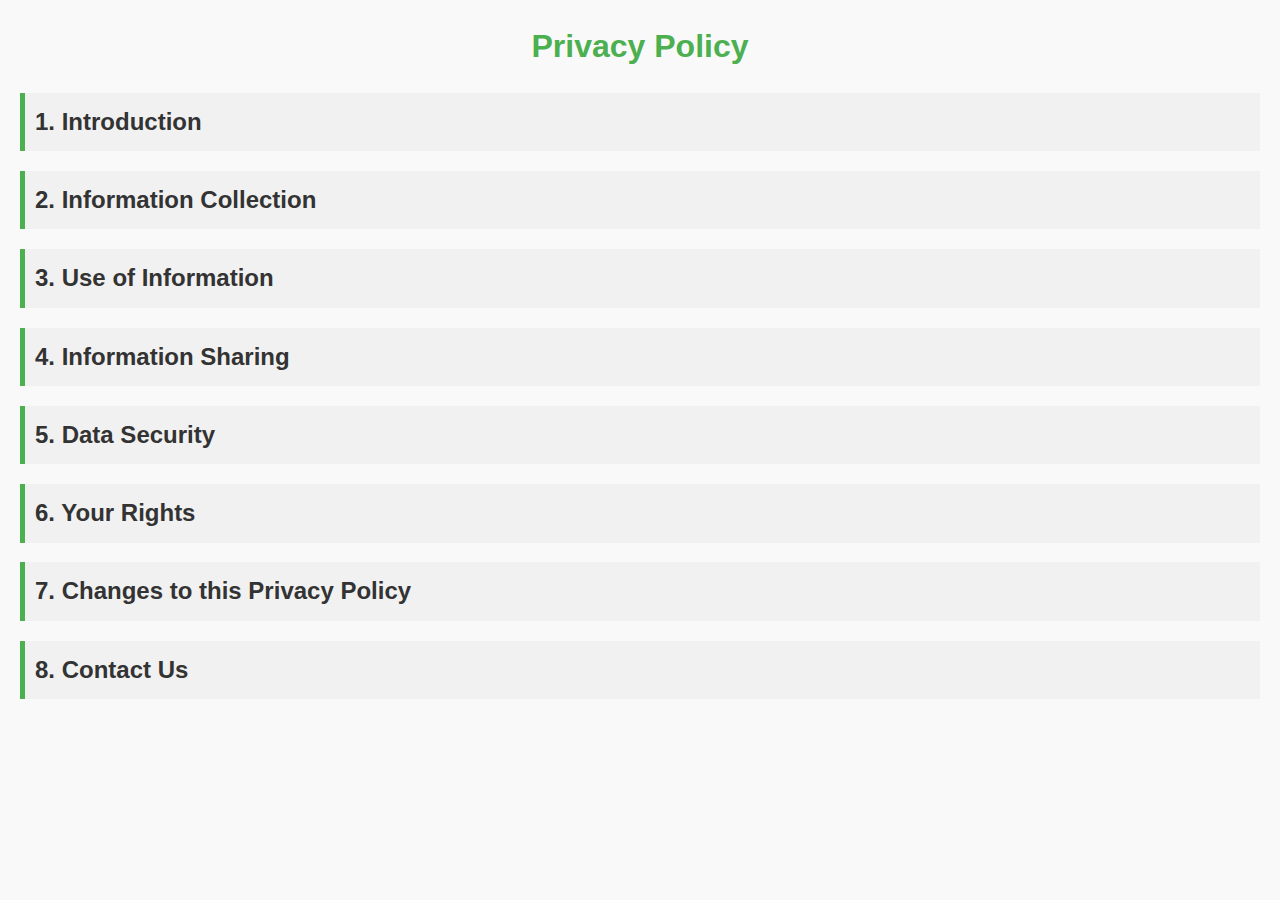
<file: Privacy_Policy.html>
<!DOCTYPE html>
<html lang="en">
<head>
    <meta charset="UTF-8">
    <meta name="viewport" content="width=device-width, initial-scale=1.0">
    <title>Privacy Policy</title>
    <link rel="stylesheet" href="./css/privacy_policy.css">
</head>
<body>
    <h1>Privacy Policy</h1>

    <h2>1. Introduction</h2>
    <ul class="hidden">
        <li>This Privacy Policy explains how Fine Spinners Uganda Limited ("we", "us", or "our") collects, uses, discloses, and protects your information when you use our ecommerce website ("Website").</li>
        <li>By using the Website, you agree to the collection and use of information in accordance with this policy.</li>
    </ul>

    <h2>2. Information Collection</h2>
    <ul class="hidden">
        <li>We collect information that you provide directly to us when you use our Website, such as your name, email address, shipping address, and payment information.</li>
        <li>We also collect information automatically as you navigate through the site, such as your IP address, browser type, and browsing behavior.</li>
    </ul>

    <h2>3. Use of Information</h2>
    <ul class="hidden">
        <li>We use the information we collect to process your orders, communicate with you, and improve our services.</li>
        <li>We may also use your information for marketing purposes, such as sending you promotional emails.</li>
    </ul>

    <h2>4. Information Sharing</h2>
    <ul class="hidden">
        <li>We do not share your personal information with third parties, except as necessary to process your orders or comply with legal requirements.</li>
        <li>We may share non-personal information with third parties for analytics and marketing purposes.</li>
    </ul>

    <h2>5. Data Security</h2>
    <ul class="hidden">
        <li>We implement security measures to protect your personal information from unauthorized access, use, or disclosure.</li>
        <li>However, no method of transmission over the internet or method of electronic storage is 100% secure.</li>
    </ul>

    <h2>6. Your Rights</h2>
    <ul class="hidden">
        <li>You have the right to access, update, or delete your personal information that we have on file.</li>
        <li>To exercise these rights, please contact us at [insert contact information].</li>
    </ul>

    <h2>7. Changes to this Privacy Policy</h2>
    <ul class="hidden">
        <li>We may update this Privacy Policy from time to time. We will notify you of any changes by posting the new Privacy Policy on our Website.</li>
        <li>You are advised to review this Privacy Policy periodically for any changes.</li>
    </ul>

    <h2>8. Contact Us</h2>
    <ul class="hidden">
        <li>If you have any questions about this Privacy Policy, please contact us at [insert contact information].</li>
    </ul>

    <script src="privacy-policy.js"></script>
</body>
</html>
</file>
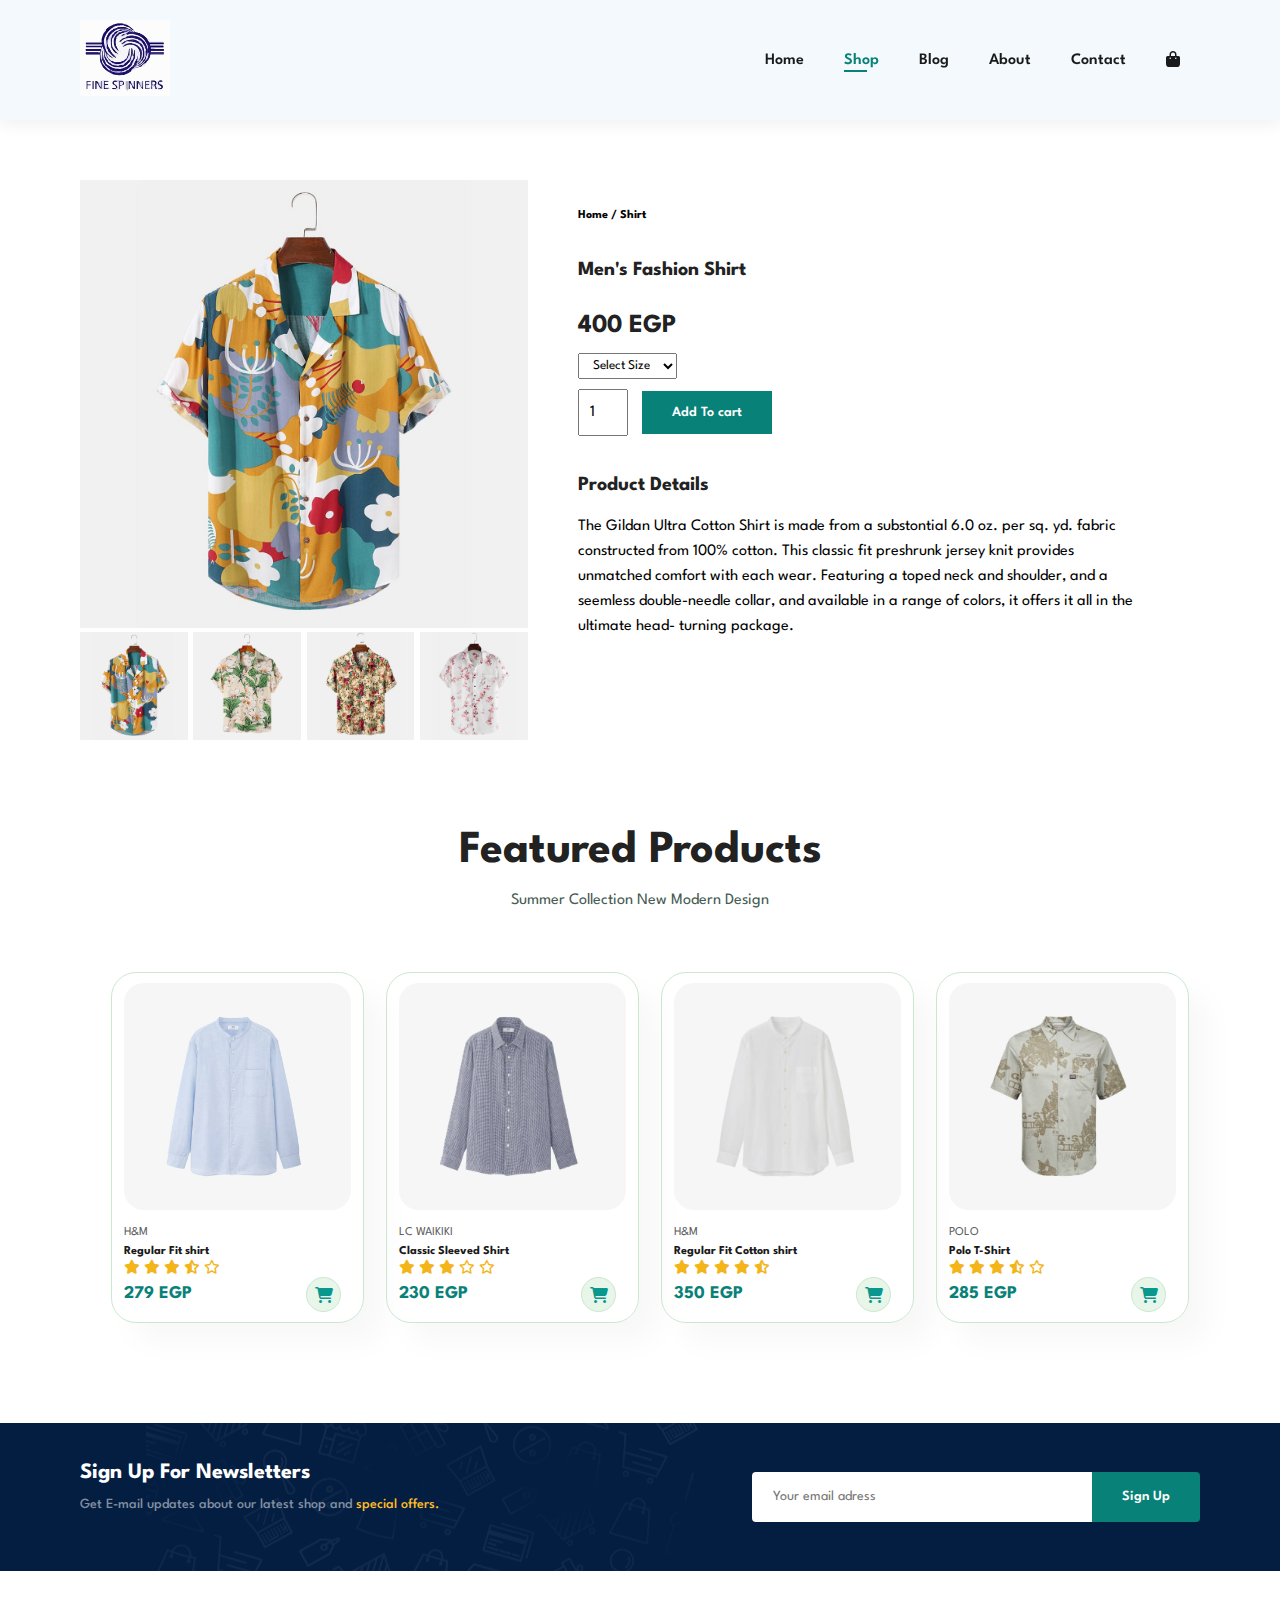
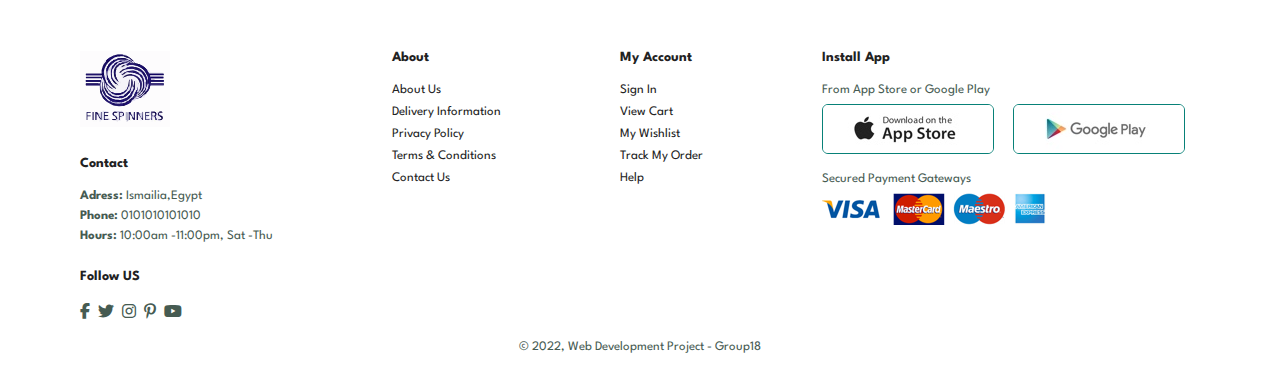
<file: sproduct.html>
<!DOCTYPE html>
<html lang="en">
<!-- =================================================================================== -->
<!--        Home Page   -->
<!-- =================================================================================== -->

<head>
  <meta charset="UTF-8" />
  <meta http-equiv="X-UA-Compatible" content="IE=edge" />
  <meta name="viewport" content="width=device-width, initial-scale=1.0" />
  <title>E-Commerce</title>
  <!-- Font Awesome Library -->
  <link rel="stylesheet" href="https://cdnjs.cloudflare.com/ajax/libs/font-awesome/6.2.1/css/all.min.css" />
  <!-- <link rel="stylesheet" href="css/all.min.css" /> -->
  <!-- Css -->
  <link rel="stylesheet" href="css/style.css" />
  <!--  -->
</head>

<body>
  <header>
    <a href="index.html" class="logo"><img src="img/logo.svg" alt="" class="logo" /></a>
    <nav>
      <ul id="navbar">
        <li><a href="index.html">Home</a></li>
        <li><a href="shop.html" class="active">Shop</a></li>
        <li><a href="blog.html">Blog</a></li>
        <li><a href="about.html">About</a></li>
        <li><a href="contact.html">Contact</a></li>
        <li id="lg-bag">
          <a href="cart.html"><i class="fa fa-bag-shopping"></i></a>
        </li>
        <a href="#" id="close"><i class="fa-solid fa-xmark"></i></a>
      </ul>
    </nav>
    <div id="mobile">
      <a href="cart.html"><i class="fa fa-bag-shopping"></i></a>
      <i id="bar" class="fas fa-outdent"></i>
    </div>
  </header>

  <!-- ===================== -->
  <!--   Prodetails Section    -->
  <!-- ===================== -->
  <section id="prodetails" class="section-p1">
    <div class="single-pro-image">
      <img src="img/products/f1.jpg" width="100%" id="MainImg" alt="" />

      <div class="small-img-group">
        <div class="small-img-col">
          <img src="img/products/f1.jpg" width="100%" class="small-img" alt="" />
        </div>
        <div class="small-img-col">
          <img src="img/products/f2.jpg" width="100%" class="small-img" alt="" />
        </div>
        <div class="small-img-col">
          <img src="img/products/f3.jpg" width="100%" class="small-img" alt="" />
        </div>
        <div class="small-img-col">
          <img src="img/products/f4.jpg" width="100%" class="small-img" alt="" />
        </div>
      </div>
    </div>

    <div class="single-pro-details">
      <h6>Home / Shirt</h6>
      <h4>Men's Fashion Shirt</h4>
      <h2>400 EGP</h2>
      <select>
        <option>Select Size</option>
        <option>Small</option>
        <option>Medium</option>
        <option>Large</option>
        <option>XL</option>
        <option>XXL</option>
      </select>
      <input type="number" value="1" />
      <button class="normal">Add To cart</button>
      <h4>Product Details</h4>
      <span>The Gildan Ultra Cotton Shirt is made from a substontial 6.0 oz. per
        sq. yd. fabric constructed from 100% cotton. This classic fit
        preshrunk jersey knit provides unmatched comfort with each wear.
        Featuring a toped neck and shoulder, and a seemless double-needle
        collar, and available in a range of colors, it offers it all in the
        ultimate head- turning package.</span>
    </div>
  </section>

  <section id="product1" class="section-p1">
    <h2>Featured Products</h2>
    <p class="heading">Summer Collection New Modern Design</p>
    <div class="pro-container">
      <div class="pro">
        <img src="img/products/n1.jpg" alt="" />
        <div class="des">
          <span>H&M</span>
          <h5>Regular Fit shirt</h5>
          <div class="star">
            <i class="fas fa-star"></i>
            <i class="fas fa-star"></i>
            <i class="fas fa-star"></i>
            <i class="fa-solid fa-star-half-stroke"></i>
            <i class="fa-regular fa-star"></i>
          </div>
          <h4>279 EGP</h4>
          <a href="#"><i class="fa-solid fa-cart-shopping cart"></i></a>
        </div>
      </div>
      <div class="pro">
        <img src="img/products/n2.jpg" alt="" />
        <div class="des">
          <span>LC WAIKIKI</span>
          <h5>Classic Sleeved Shirt</h5>
          <div class="star">
            <i class="fas fa-star"></i>
            <i class="fas fa-star"></i>
            <i class="fas fa-star"></i>
            <i class="fa-regular fa-star"></i>
            <i class="fa-regular fa-star"></i>
          </div>
          <h4>230 EGP</h4>
          <a href="#"><i class="fa-solid fa-cart-shopping cart"></i></a>
        </div>
      </div>
      <div class="pro">
        <img src="img/products/n3.jpg" alt="" />
        <div class="des">
          <span>H&M</span>
          <h5>Regular Fit Cotton shirt</h5>
          <div class="star">
            <i class="fas fa-star"></i>
            <i class="fas fa-star"></i>
            <i class="fas fa-star"></i>
            <i class="fas fa-star"></i>
            <i class="fa-solid fa-star-half-stroke"></i>
          </div>
          <h4>350 EGP</h4>
          <a href="#"><i class="fa-solid fa-cart-shopping cart"></i></a>
        </div>
      </div>
      <div class="pro">
        <img src="img/products/n4.jpg" alt="" />
        <div class="des">
          <span>POLO</span>
          <h5>Polo T-Shirt</h5>
          <div class="star">
            <i class="fas fa-star"></i>
            <i class="fas fa-star"></i>
            <i class="fas fa-star"></i>
            <i class="fa-solid fa-star-half-stroke"></i>
            <i class="fa-regular fa-star"></i>
          </div>
          <h4>285 EGP</h4>
          <a href="#"><i class="fa-solid fa-cart-shopping cart"></i></a>
        </div>
      </div>
    </div>
  </section>

  <!-- ===================== -->
  <!--   Newsletter    -->
  <!-- ===================== -->
  <section id="newsletter" class="section-p1 section-m1">
    <div class="newstext">
      <h4>Sign Up For Newsletters</h4>
      <p>
        Get E-mail updates about our latest shop and
        <span>special offers.</span>
      </p>
    </div>
    <div class="form">
      <input type="text" placeholder="Your email adress" />
      <button class="normal">Sign Up</button>
    </div>
  </section>

  <!-- ===================== -->
  <!-----       Footer -------->
  <!-- ===================== -->
  <footer class="section-p1">
    <div class="col">
      <img src="img/logo.svg" alt="" class="logo" />
      <h4>Contact</h4>
      <p><strong>Adress:</strong> Ismailia,Egypt</p>
      <p><strong>Phone:</strong> 0101010101010</p>
      <p><strong>Hours:</strong> 10:00am -11:00pm, Sat -Thu</p>
      <div class="icon follow">
        <h4>Follow US</h4>
        <i class="fab fa-facebook-f"></i>
        <i class="fab fa-twitter"></i>
        <i class="fab fa-instagram"></i>
        <i class="fab fa-pinterest-p"></i>
        <i class="fab fa-youtube"></i>
      </div>
    </div>
    <div class="col">
      <h4>About</h4>
      <a href="#">About Us</a>
      <a href="#">Delivery Information</a>
      <a href="#">Privacy Policy</a>
      <a href="#">Terms & Conditions</a>
      <a href="#">Contact Us</a>
    </div>
    <div class="col">
      <h4>My Account</h4>
      <a href="#">Sign In</a>
      <a href="#">View Cart</a>
      <a href="#">My Wishlist</a>
      <a href="#">Track My Order</a>
      <a href="#">Help</a>
    </div>
    <div class="col install">
      <h4>Install App</h4>
      <p>From App Store or Google Play</p>
      <div class="row">
        <img src="img/pay/app.jpg" alt="" />
        <img src="img/pay/play.jpg" alt="" />
      </div>
      <p>Secured Payment Gateways</p>
      <img src="img/pay/pay.png" alt="" />
    </div>
    <div class="copyright">
      <p>&copy; 2022, Web Development Project - Group18</p>
    </div>
  </footer>

  <!-- ===================== -->
  <!-----     Replacing images  -------->
  <!-- ===================== -->

  <script>
    var MainImg = document.getElementById("MainImg");
    var smallimg = document.getElementsByClassName("small-img");

    smallimg[0].onclick = function () {
      MainImg.src = smallimg[0].src;
    };
    smallimg[1].onclick = function () {
      MainImg.src = smallimg[1].src;
    };

    smallimg[2].onclick = function () {
      MainImg.src = smallimg[2].src;
    };

    smallimg[3].onclick = function () {
      MainImg.src = smallimg[3].src;
    };
  </script>
  <!-- ============================================================================================================ -->
  <script src="script.js"></script>
</body>

</html>
</file>
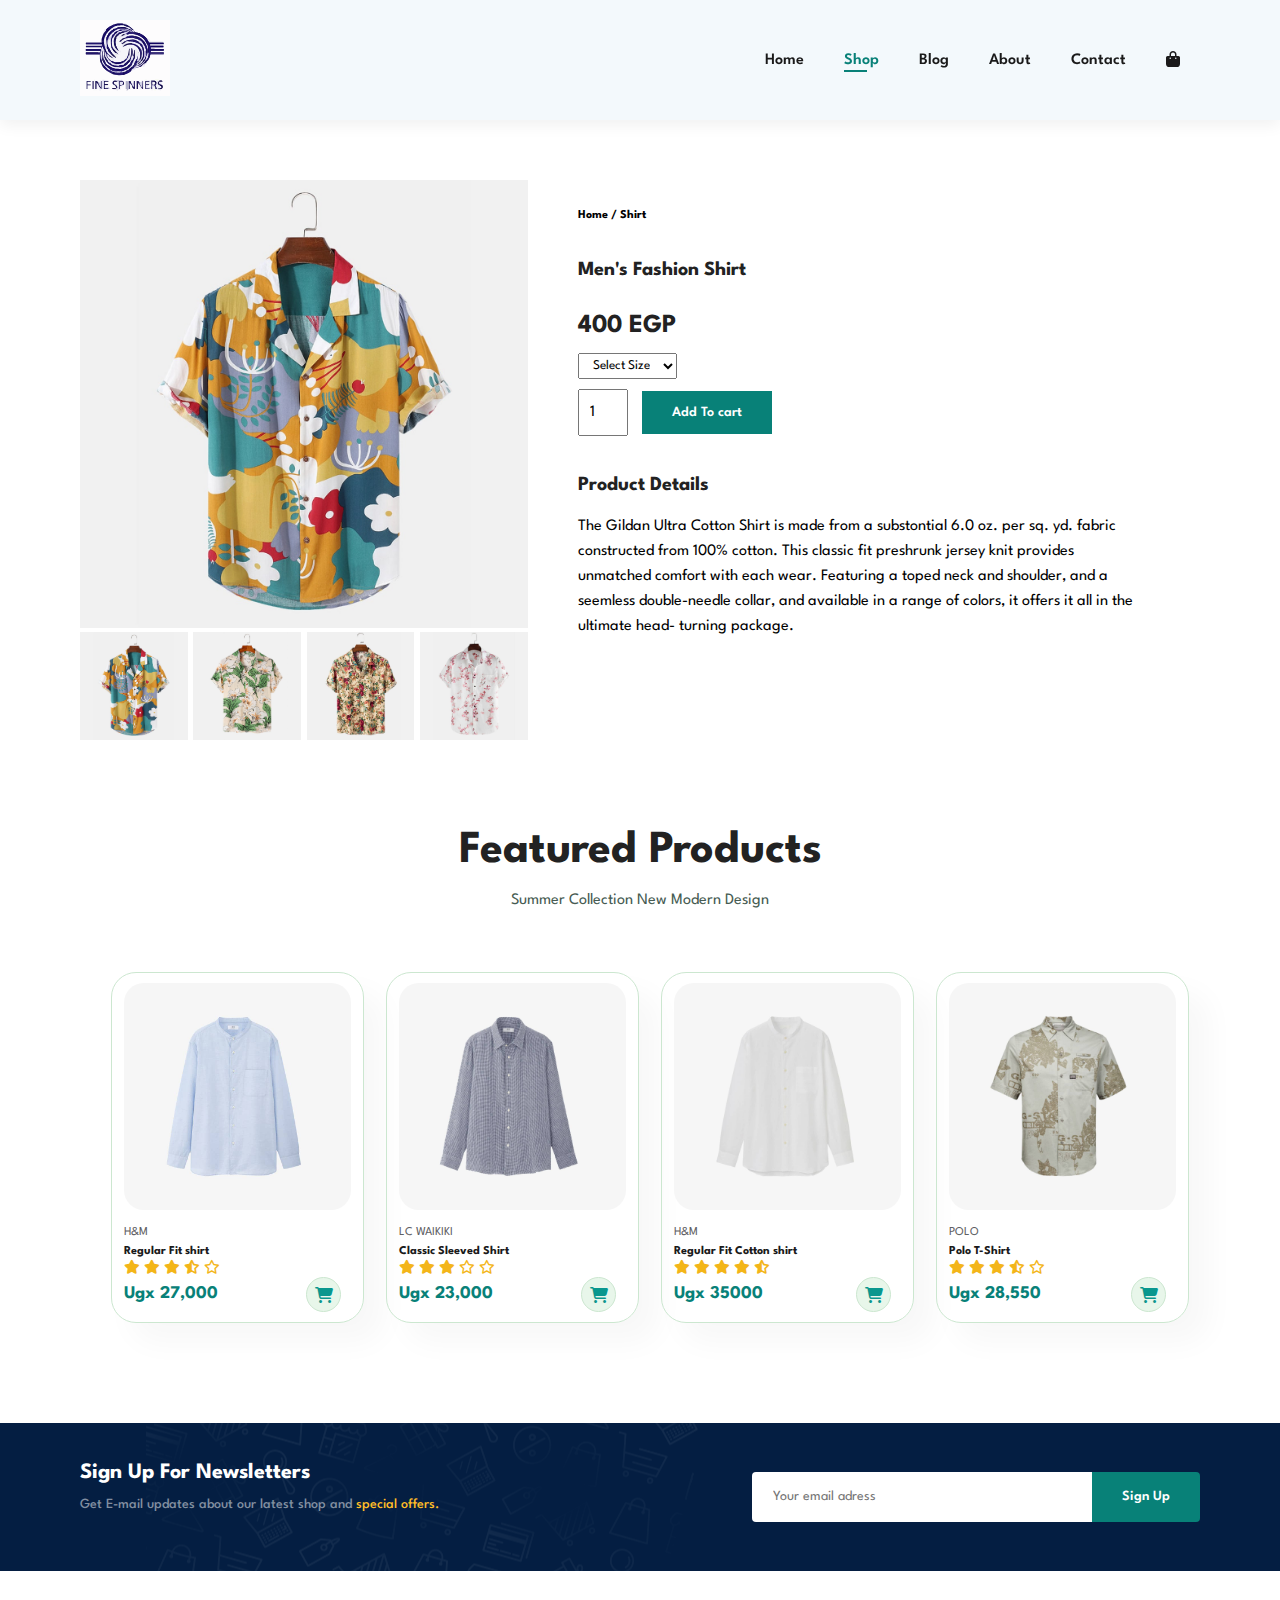
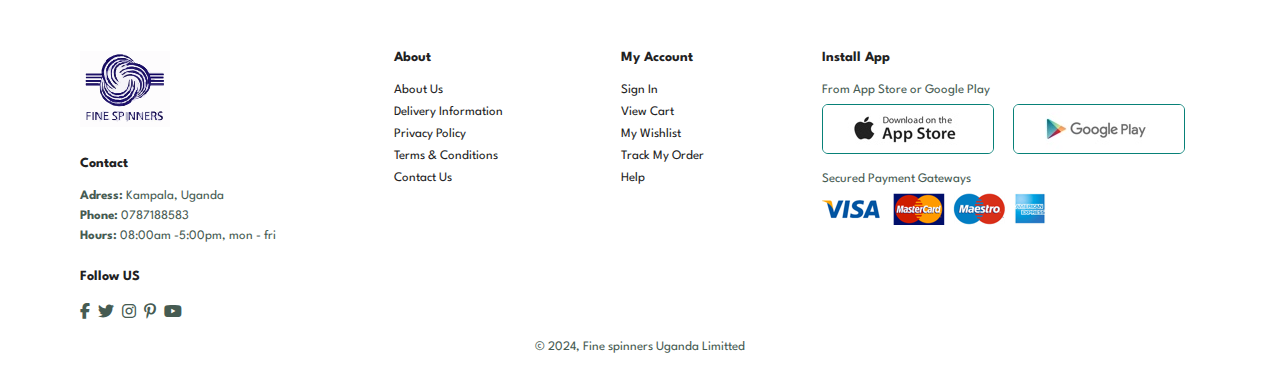
<file: sproduct1.html>
<!DOCTYPE html>
<html lang="en">
<!-- =================================================================================== -->
<!--        Home Page   -->
<!-- =================================================================================== -->

<head>
  <meta charset="UTF-8" />
  <meta http-equiv="X-UA-Compatible" content="IE=edge" />
  <meta name="viewport" content="width=device-width, initial-scale=1.0" />
  <title>Fine Spinners Uganda Limitted</title>
  <!-- Font Awesome Library -->
  <link rel="stylesheet" href="https://cdnjs.cloudflare.com/ajax/libs/font-awesome/6.2.1/css/all.min.css" />
  <!-- <link rel="stylesheet" href="css/all.min.css" /> -->
  <!-- Css -->
  <link rel="stylesheet" href="css/style.css" />
  <!--  -->
</head>

<body>
  <header>
    <a href="index.html" class="logo"><img src="img/logo.svg" alt="" class="logo" /></a>
    <nav>
      <ul id="navbar">
        <li><a href="dashboard.php">Home</a></li>
        <li><a href="shop.php" class="active">Shop</a></li>
        <li><a href="blog.html">Blog</a></li>
        <li><a href="about.html">About</a></li>
        <li><a href="contact.html">Contact</a></li>
        <li id="lg-bag">
          <a href="cart.php"><i class="fa fa-bag-shopping"></i></a>
        </li>
        <a href="#" id="close"><i class="fa-solid fa-xmark"></i></a>
        <!----fa-solid fa-xmark this can be found in https://fontawesome.com/icons/xmark?f=classic&s=solid-->
      </ul>
    </nav>
    <div id="mobile">
      <a href="cart.php"><i class="fa fa-bag-shopping"></i></a>
      <i id="bar" class="fas fa-outdent"></i>
    </div>
  </header>

  <!-- ===================== -->
  <!--   Prodetails Section    -->
  <!-- ===================== -->
  <section id="prodetails" class="section-p1">
    <div class="single-pro-image">
      <img src="img/products/f1.jpg" width="100%" id="MainImg" alt="" />

      <div class="small-img-group">
        <div class="small-img-col">
          <img src="img/products/f1.jpg" width="100%" class="small-img" alt="" />
        </div>
        <div class="small-img-col">
          <img src="img/products/f2.jpg" width="100%" class="small-img" alt="" />
        </div>
        <div class="small-img-col">
          <img src="img/products/f3.jpg" width="100%" class="small-img" alt="" />
        </div>
        <div class="small-img-col">
          <img src="img/products/f4.jpg" width="100%" class="small-img" alt="" />
        </div>
      </div>
    </div>

    <div class="single-pro-details">
      <h6>Home / Shirt</h6>
      <h4>Men's Fashion Shirt</h4>
      <h2>400 EGP</h2>
      <select>
        <option>Select Size</option>
        <option>Small</option>
        <option>Medium</option>
        <option>Large</option>
        <option>XL</option>
        <option>XXL</option>
      </select>
      <input type="number" value="1" />
      <button class="normal">Add To cart</button>
      <h4>Product Details</h4>
      <span>The Gildan Ultra Cotton Shirt is made from a substontial 6.0 oz. per
        sq. yd. fabric constructed from 100% cotton. This classic fit
        preshrunk jersey knit provides unmatched comfort with each wear.
        Featuring a toped neck and shoulder, and a seemless double-needle
        collar, and available in a range of colors, it offers it all in the
        ultimate head- turning package.</span>
    </div>
  </section>

  <section id="product1" class="section-p1">
    <h2>Featured Products</h2>
    <p class="heading">Summer Collection New Modern Design</p>
    <div class="pro-container">
      <div class="pro">
        <img src="img/products/n1.jpg" alt="" />
        <div class="des">
          <span>H&M</span>
          <h5>Regular Fit shirt</h5>
          <div class="star">
            <i class="fas fa-star"></i>
            <i class="fas fa-star"></i>
            <i class="fas fa-star"></i>
            <i class="fa-solid fa-star-half-stroke"></i>
            <i class="fa-regular fa-star"></i>
          </div>
          <h4>Ugx 27,000</h4>
          <a href="#"><i class="fa-solid fa-cart-shopping cart"></i></a>
        </div>
      </div>
      <div class="pro">
        <img src="img/products/n2.jpg" alt="" />
        <div class="des">
          <span>LC WAIKIKI</span>
          <h5>Classic Sleeved Shirt</h5>
          <div class="star">
            <i class="fas fa-star"></i>
            <i class="fas fa-star"></i>
            <i class="fas fa-star"></i>
            <i class="fa-regular fa-star"></i>
            <i class="fa-regular fa-star"></i>
          </div>
          <h4>Ugx 23,000</h4>
          <a href="#"><i class="fa-solid fa-cart-shopping cart"></i></a>
        </div>
      </div>
      <div class="pro">
        <img src="img/products/n3.jpg" alt="" />
        <div class="des">
          <span>H&M</span>
          <h5>Regular Fit Cotton shirt</h5>
          <div class="star">
            <i class="fas fa-star"></i>
            <i class="fas fa-star"></i>
            <i class="fas fa-star"></i>
            <i class="fas fa-star"></i>
            <i class="fa-solid fa-star-half-stroke"></i>
          </div>
          <h4>Ugx 35000</h4>
          <a href="#"><i class="fa-solid fa-cart-shopping cart"></i></a>
        </div>
      </div>
      <div class="pro">
        <img src="img/products/n4.jpg" alt="" />
        <div class="des">
          <span>POLO</span>
          <h5>Polo T-Shirt</h5>
          <div class="star">
            <i class="fas fa-star"></i>
            <i class="fas fa-star"></i>
            <i class="fas fa-star"></i>
            <i class="fa-solid fa-star-half-stroke"></i>
            <i class="fa-regular fa-star"></i>
          </div>
          <h4>Ugx 28,550</h4>
          <a href="#"><i class="fa-solid fa-cart-shopping cart"></i></a>
        </div>
      </div>
    </div>
  </section>

  <!-- ===================== -->
  <!--   Newsletter    -->
  <!-- ===================== -->
  <section id="newsletter" class="section-p1 section-m1">
    <div class="newstext">
      <h4>Sign Up For Newsletters</h4>
      <p>
        Get E-mail updates about our latest shop and
        <span>special offers.</span>
      </p>
    </div>
    <div class="form">
      <input type="text" placeholder="Your email adress" />
      <button class="normal">Sign Up</button>
    </div>
  </section>

  <!-- ===================== -->
  <!-----       Footer -------->
  <!-- ===================== -->
  <footer class="section-p1">
    <div class="col">
      <img src="img/logo.svg" alt="" class="logo" />
      <h4>Contact</h4>
      <p><strong>Adress:</strong> Kampala, Uganda</p>
      <p><strong>Phone:</strong> 0787188583</p>
      <p><strong>Hours:</strong> 08:00am -5:00pm, mon - fri</p>
      <div class="icon follow">
        <h4>Follow US</h4>
        <i class="fab fa-facebook-f"></i>
        <i class="fab fa-twitter"></i>
        <i class="fab fa-instagram"></i>
        <i class="fab fa-pinterest-p"></i>
        <i class="fab fa-youtube"></i>
      </div>
    </div>
    <div class="col">
      <h4>About</h4>
      <a href="#">About Us</a>
      <a href="#">Delivery Information</a>
      <a href="#">Privacy Policy</a>
      <a href="#">Terms & Conditions</a>
      <a href="#">Contact Us</a>
    </div>
    <div class="col">
      <h4>My Account</h4>
      <a href="signup.php">Sign In</a>
      <a href="cart.php">View Cart</a>
      <a href="#">My Wishlist</a>
      <a href="#">Track My Order</a>
      <a href="contact.html">Help</a>
    </div>
    <div class="col install">
      <h4>Install App</h4>
      <p>From App Store or Google Play</p>
      <div class="row">
        <img src="img/pay/app.jpg" alt="" />
        <img src="img/pay/play.jpg" alt="" />
      </div>
      <p>Secured Payment Gateways</p>
      <img src="img/pay/pay.png" alt="" />
    </div>
    <div class="copyright">
      <p>&copy; 2024, Fine spinners Uganda Limitted</p>
    </div>
  </footer>

  <!-- ===================== -->
  <!-----     Replacing images  -------->
  <!-- ===================== -->

  <script>
    var MainImg = document.getElementById("MainImg");
    var smallimg = document.getElementsByClassName("small-img");

    smallimg[0].onclick = function () {
      MainImg.src = smallimg[0].src;
    };
    smallimg[1].onclick = function () {
      MainImg.src = smallimg[1].src;
    };

    smallimg[2].onclick = function () {
      MainImg.src = smallimg[2].src;
    };

    smallimg[3].onclick = function () {
      MainImg.src = smallimg[3].src;
    };
  </script>
  <!-- ============================================================================================================ -->
  <script src="script.js"></script>
</body>

</html>
</file>
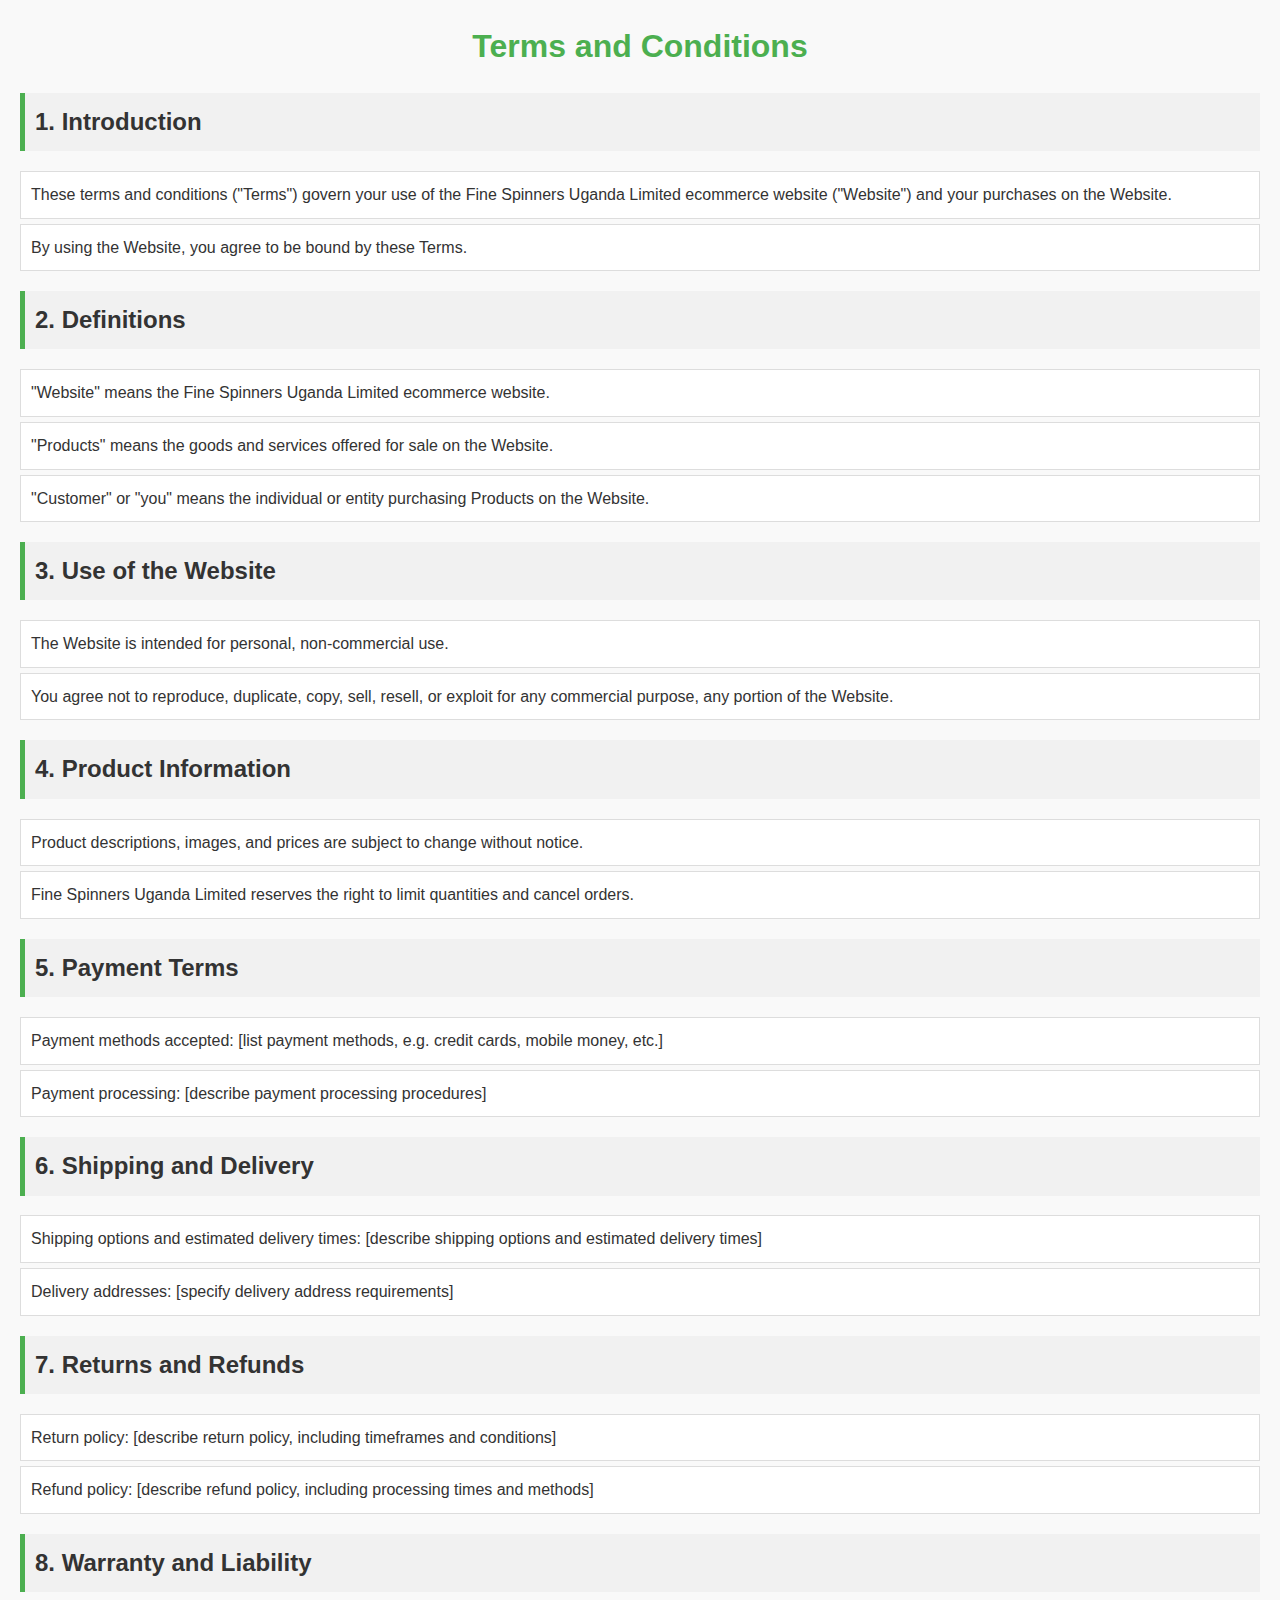
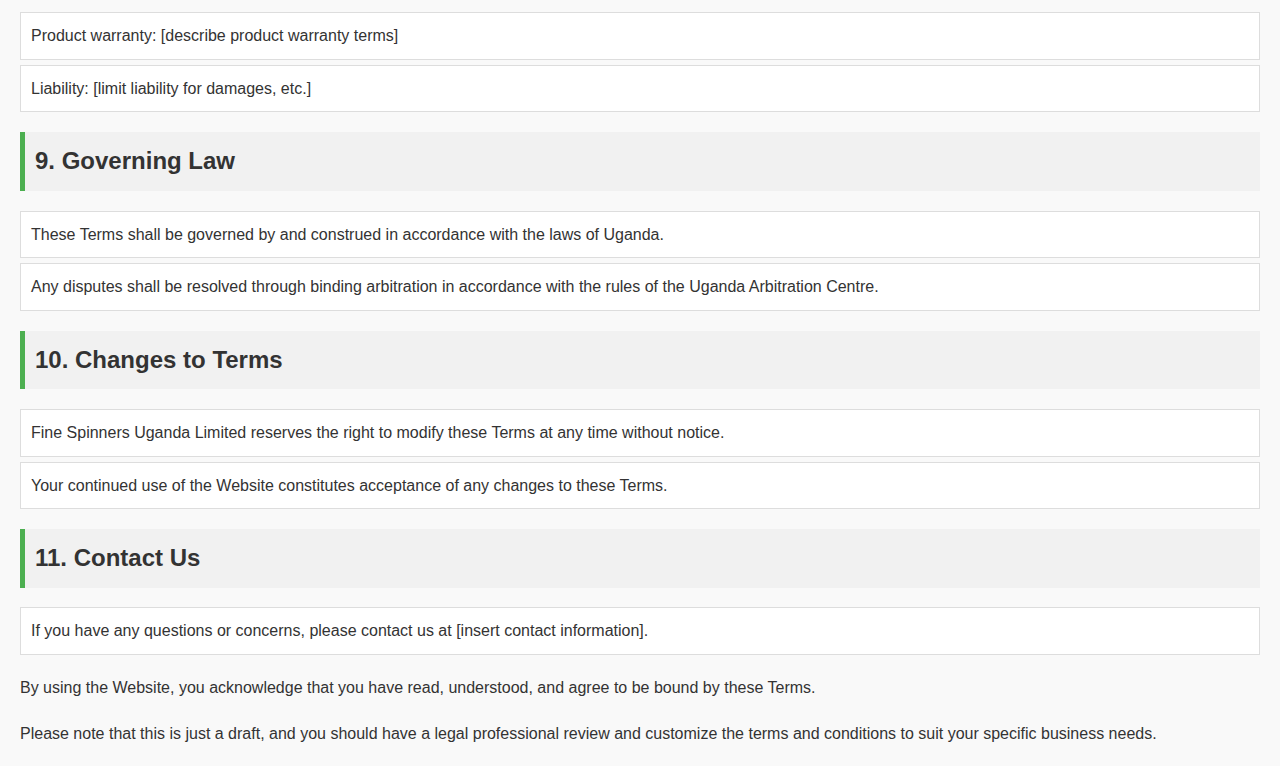
<file: terms_and_conditions.html>
<!DOCTYPE html>
<html lang="en">
<head>
    <meta charset="UTF-8">
    <link rel="stylesheet" href="./css/terms_and _condition.css">
    <meta name="viewport" content="width=device-width, initial-scale=1.0">
    <title>Terms and Conditions</title>
</head>
<body>
    <h1>Terms and Conditions</h1>

    <h2>1. Introduction</h2>
    <ul>
        <li>These terms and conditions ("Terms") govern your use of the Fine Spinners Uganda Limited ecommerce website ("Website") and your purchases on the Website.</li>
        <li>By using the Website, you agree to be bound by these Terms.</li>
    </ul>

    <h2>2. Definitions</h2>
    <ul>
        <li>"Website" means the Fine Spinners Uganda Limited ecommerce website.</li>
        <li>"Products" means the goods and services offered for sale on the Website.</li>
        <li>"Customer" or "you" means the individual or entity purchasing Products on the Website.</li>
    </ul>

    <h2>3. Use of the Website</h2>
    <ul>
        <li>The Website is intended for personal, non-commercial use.</li>
        <li>You agree not to reproduce, duplicate, copy, sell, resell, or exploit for any commercial purpose, any portion of the Website.</li>
    </ul>

    <h2>4. Product Information</h2>
    <ul>
        <li>Product descriptions, images, and prices are subject to change without notice.</li>
        <li>Fine Spinners Uganda Limited reserves the right to limit quantities and cancel orders.</li>
    </ul>

    <h2>5. Payment Terms</h2>
    <ul>
        <li>Payment methods accepted: [list payment methods, e.g. credit cards, mobile money, etc.]</li>
        <li>Payment processing: [describe payment processing procedures]</li>
    </ul>

    <h2>6. Shipping and Delivery</h2>
    <ul>
        <li>Shipping options and estimated delivery times: [describe shipping options and estimated delivery times]</li>
        <li>Delivery addresses: [specify delivery address requirements]</li>
    </ul>

    <h2>7. Returns and Refunds</h2>
    <ul>
        <li>Return policy: [describe return policy, including timeframes and conditions]</li>
        <li>Refund policy: [describe refund policy, including processing times and methods]</li>
    </ul>

    <h2>8. Warranty and Liability</h2>
    <ul>
        <li>Product warranty: [describe product warranty terms]</li>
        <li>Liability: [limit liability for damages, etc.]</li>
    </ul>

    <h2>9. Governing Law</h2>
    <ul>
        <li>These Terms shall be governed by and construed in accordance with the laws of Uganda.</li>
        <li>Any disputes shall be resolved through binding arbitration in accordance with the rules of the Uganda Arbitration Centre.</li>
    </ul>

    <h2>10. Changes to Terms</h2>
    <ul>
        <li>Fine Spinners Uganda Limited reserves the right to modify these Terms at any time without notice.</li>
        <li>Your continued use of the Website constitutes acceptance of any changes to these Terms.</li>
    </ul>

    <h2>11. Contact Us</h2>
    <ul>
        <li>If you have any questions or concerns, please contact us at [insert contact information].</li>
    </ul>

    <p>By using the Website, you acknowledge that you have read, understood, and agree to be bound by these Terms.</p>

    <p>Please note that this is just a draft, and you should have a legal professional review and customize the terms and conditions to suit your specific business needs.</p>
    <script src="terms_and _condition.js"></script>
</body>
</html>
</file>
<file: css/privacy_policy.css>
/* styles.css */

body {
    font-family: Arial, sans-serif;
    line-height: 1.6;
    margin: 20px;
    background-color: #f9f9f9;
    color: #333;
}

h1 {
    color: #4CAF50;
    text-align: center;
    margin-bottom: 20px;
}

h2 {
    color: #333;
    background-color: #f1f1f1;
    padding: 10px;
    border-left: 5px solid #4CAF50;
    cursor: pointer;
}

ul {
    list-style-type: none;
    padding: 0;
}

ul li {
    background-color: #fff;
    margin: 5px 0;
    padding: 10px;
    border: 1px solid #ddd;
}

ul li:hover {
    background-color: #f1f1f1;
}

.hidden {
    display: none;
}
</file>
<file: css/style.css>
@import url("https://fonts.googleapis.com/css2?family=League+Spartan:wght@100;200;300;400;500;600;700;800;900&display=swap");
* {
  margin: 0;
  padding: 0;
  box-sizing: border-box;
  font-family: "League Spartan", sans-serif;
}
a {
  text-decoration: none;
}
ul {
  list-style: none;
}
h1 {
  font-size: 50px;
  line-height: 64px;
  color: #222;
}
h2 {
  font-size: 46px;
  line-height: 54px;
  color: #222;
}
h4 {
  font-size: 20px;
  color: #222;
}
h6 {
  font-weight: 700;
  font-size: 12px;
}
p {
  font-size: 16px;
  color: #465b52;
  margin: 15px 0 20px 0;
}
.section-p1 {
  padding: 40px 80px;
}
.section-m1 {
  margin: 40px 0;
}
button.normal {
  font-size: 14px;
  font-weight: 600;
  color: #000;
  padding: 15px 30px;
  background-color: #fff;
  cursor: pointer;
  outline: none;
  border: none;
  transition: 0.2s;
}
button.white {
  font-size: 13px;
  font-weight: 600;
  color: #fff;
  padding: 11px 18px;
  background-color: transparent;
  cursor: pointer;
  outline: none;
  border: 1px solid #e9ecef;
  transition: 0.2s;
}
.overlay {
  position: absolute;
  left: 0;
  top: 0;
  width: 100%;
  height: 100%;
  background-color: rgb(0 0 0 / 35%);
}
.content {
  z-index: 1000;
}
body {
  width: 100%;
}
.logo {
  width: 90px;
}
/* =============================================================================================================================*/
/* =============================================================================================================================*/
/*  */
/*                                                Home Page   
/*  */
/* =============================================================================================================================*/
/* =============================================================================================================================*/

/* ======================== */
/* -------   Header ------- */
/* ========================= */

header {
  display: flex;
  align-items: center;
  justify-content: space-between;
  box-shadow: 0 5px 15px rgba(0, 0, 0, 0.06);
  /* background-color: #e3e6f3; */
  background-color: rgb(243 249 252);

  padding: 20px 80px;
  z-index: 999;
  position: sticky;
  top: 0;
  left: 0;
}
#navbar {
  display: flex;
  align-items: center;
  justify-content: center;
}
#navbar.active {
  right: 0;
}
#navbar li {
  list-style: none;
  padding: 0 20px;
  position: relative;
}
#navbar li a {
  text-decoration: none;
  color: #1a1a1a;
  font-size: 16px;
  font-weight: 600;
  transition: 0.3s ease;
}
#navbar li a:hover,
#navbar li a.active {
  color: #088178;
}
#navbar li a.active::after,
#navbar li a:hover::after {
  content: "";
  width: 30%;
  height: 2px;
  background-color: #088178;
  position: absolute;
  bottom: -4px;
  left: 20px;
}
#mobile {
  display: none;
  align-items: center;
}
#close {
  display: none;
}
/* ========================= */
/* -----    Hero Section -- */
/* ========================= */
#hero {
  /* background-image: url("../img/hero4.png"); */
  background-image: url("../img/home.jpg");
  background-repeat: no-repeat;
  height: 90vh;
  width: 100%;
  background-size: cover;
  background-position: top 25% right 0;
  padding: 0 80px;
  display: flex;
  flex-direction: column;
  align-items: flex-start;
  justify-content: center;
}
#hero h4 {
  margin-bottom: 15px;
}
#hero h1 {
  color: #088178;
}
#hero p {
  margin-bottom: 48px;
}
#hero button {
  /* background-image: url(../img/button.png); */
  /* padding: 14px 80px 14px 65px; */
  padding: 14px 60px;
  border: 0;
  /* background-color:transparent; */
  background-color: rgb(243 249 252);
  background-color: rgb(237 248 254 / 96%);
  /* box-shadow: 20px 20px 30px rgb(0 0 0 / 30%); */
  border-radius: 3px;
  color: #088178;
  background-repeat: no-repeat;
  font-weight: 700;
  font-size: 15px;
  cursor: pointer;
  transition: 0.5s ease;
}
#hero button:hover {
  background-color: #088178;
  color: #fff;
}
/* ==============================*/
/* -----  Features Section ---- */
/* =============================*/
#feature {
  /* display: flex;
  align-items: center;
  justify-content: space-between;
  flex-wrap: wrap; */
  display: grid;
  grid-template-columns: repeat(6, 1fr);
  column-gap: 10px;
}
#feature .fe-box {
  /* width: 180px; */
  text-align: center;
  padding: 25px 15px;
  box-shadow: 20px 20px 34px rgba(0, 0, 0, 0.03);
  border: 1px solid #cce7d0;
  border-radius: 4px;
  margin: 15px 0;
}
#feature .fe-box img {
  width: 100%;
  margin-bottom: 10px;
}
#feature .fe-box:hover {
  box-shadow: 10px 10px 54px rgba(70, 62, 221, 0.1);
}
#feature .fe-box h6 {
  color: #088178;
  padding: 9px 8px 6px 8px;
  background-color: #fddde4;
  display: inline-block;
}
#feature .fe-box:nth-child(2) h6 {
  background-color: #cdebbc;
}
#feature .fe-box:nth-child(3) h6 {
  background-color: #d1e8f2;
}
#feature .fe-box:nth-child(4) h6 {
  background-color: #cdd4f8;
}
#feature .fe-box:nth-child(5) h6 {
  background-color: #f6dbf6;
}
#feature .fe-box:nth-child(6) h6 {
  background-color: #fff2ef;
}
/* ==============================*/
/* -----  Products Section ---- */
/* =============================*/
#product1 {
  text-align: center;
}
.heading {
  margin-bottom: 64px;
}
.pro-container {
  /* display: grid;
  grid-template-columns: repeat(4, 1fr);
  column-gap: 18px;
  row-gap: 20px; */
  display: flex;
  justify-content: space-around;
  padding-left: 20px;
  flex-wrap: wrap;
}
#product1 .pro {
  width: 23%;
  min-width: 250px;
  padding: 10px 12px;
  border: 1px solid #cce7d0;
  border-radius: 25px;
  cursor: pointer;
  box-shadow: 20px 20px 30px rgba(0, 0, 0, 0.03);
  transition: 0.3s ease;
  margin-bottom: 20px;
}
#product1 .pro:hover {
  box-shadow: 20px 20px 30px rgba(0, 0, 0, 0.09);
  scale: 1.02;
}
#product1 .pro img {
  width: 100%;
  border-radius: 20px;
}

#product1 .pro .des {
  text-align: start;
  padding: 10px 0;
  position: relative;
}
#product1 .pro .des span {
  color: #606063;
  font-size: 12px;
}
#product1 .pro .des h5 {
  padding-top: 7px;
  font-size: 12px;
  color: #1a1a1a;
  margin-bottom: 3px;
}

#product1 .pro .des .star {
  color: rgb(243, 181, 25);
  font-size: 14px;
  margin-bottom: 10px;
}
#product1 .pro .des h4 {
  font-size: 18px;
  font-weight: 700;
  color: #088178;
}
#product1 .pro .des .cart {
  width: 35px;
  height: 35px;
  /* line-height: 30px; */
  border-radius: 50%;
  background-color: #e8f6ea;
  /* font-weight: ; */
  color: #0a978e;
  border: 1px solid #cce7d0;
  position: absolute;
  bottom: 0px;
  right: 10px;
  text-align: center;
  line-height: 35px;
  font-size: 16px;
  transition: 0.3s ease;
}
#product1 .pro .des .cart:hover {
  color: #e8f6ea;
  background: #088178;
}
/* ==============================*/
/* ---------  Banner ----------- */
/* =============================*/
#banner {
  background-image: url(../img/banner/b2.jpg);
  width: 100%;
  height: 40vh;
  background-position: center;
  display: flex;
  flex-direction: column;
  align-items: center;
  justify-content: center;
  position: relative;
}
#banner h4 {
  color: #fff;
  font-size: 16px;
  /* padding: 30px 0; */
  font-weight: 500;
  margin-bottom: 10px;
}
#banner h2 {
  color: #fff;
  font-size: 30px;
  margin-bottom: 10px;
  position: relative;
}
#banner h2 span {
  color: #ef3636;
}
#banner button:hover {
  background-color: #088178;
  color: #e9ecef;
}
/* ==============================*/
/* -----  Features Section ---- */
/* =============================*/
#sm-banner {
  display: grid;
  grid-template-columns: repeat(2, 1fr);
  gap: 30px;
  padding-bottom: 0;
  margin-bottom: 20px;
  /* display: flex;
  justify-content: space-between;
  flex-wrap: wrap; */
}
#sm-banner .banner-box {
  /* min-width: 550px; */
  height: 50vh;
  background-image: url(../img/banner/banner4.jpg);
  background-position: center;
  background-size: cover;
  display: flex;
  flex-direction: column;
  align-items: flex-start;
  justify-content: center;
  padding: 30px;
  transition: 0.3s ease;
  color: #e9ecef;
  position: relative;
}
.banner-content {
  display: flex;
  flex-direction: column;
  align-items: flex-start;
  justify-content: center;
  padding: 30px;
  transition: 0.3s ease;
  color: #e9ecef;
}
#sm-banner .banner-box:nth-child(2) {
  background-image: url("../img/banner/b10.jpg");
}
#sm-banner .banner-box:hover {
  scale: 1.01;
}
#sm-banner h4 {
  color: #e9ecef;
  font-size: 20px;
  font-weight: 300;
}
#sm-banner h2 {
  color: #e9ecef;
  font-size: 28px;
  font-weight: 600;
}
#sm-banner .banner-box button {
  margin-top: 18px;
}
#sm-banner .banner-box button:hover {
  background: #088178;
  border: 1px solid #088178;
}
#banner3 {
  display: grid;
  grid-template-columns: repeat(3, 1fr);
  column-gap: 20px;
  padding-top: 0;
  /* margin-top: 0; */
}

#banner3 .banner-box {
  /* min-width: 580px; */
  height: 30vh;
  background-image: url(../img/banner/sale2.jpg);
  background-size: cover;
  background-position: center;
  display: flex;
  flex-direction: column;
  align-items: flex-start;
  justify-content: center;
  padding: 20px;
  transition: 0.3s ease;
  color: #e9ecef;
  position: relative;
}

#banner3 .banner-box:hover {
  scale: 1.01;
}

#banner3 .banner-box:nth-child(2) {
  background-image: url("../img/banner/banner2.jpg");
}
#banner3 .banner-box:nth-child(3) {
  background-image: url("../img/banner/b18.jpg");
}
#banner3 h2 {
  color: #e9ecef;
  font-weight: 900;
  font-size: 22px;
}
#banner3 h3 {
  color: #e9ecef;
  font-size: 15px;
  font-weight: 600;
}
/* ==============================*/
/* -----  Newsletters       ---- */
/* =============================*/
#newsletter {
  display: flex;
  align-items: center;
  justify-content: space-between;
  flex-wrap: wrap;
  background-image: url("../img/banner/b14.png");
  background-repeat: no-repeat;
  background-position: 20% 30%;
  background-color: #041e42;
}
#newsletter h4 {
  color: #fff;
  font-size: 22px;
  font-weight: 700;
}
#newsletter p {
  color: #818ea0;
  font-size: 14px;
  font-weight: 500;
}
#newsletter p span {
  color: #ffbd27;
}
#newsletter .form {
  display: flex;
  width: 40%;
}
#newsletter input {
  width: 100%;
  height: 3.125rem;
  padding: 0 1.25rem;
  font-size: 14px;
  outline: none;
  border-radius: 4px;
  border: 1px solid transparent;
  border-top-right-radius: 0;
  border-bottom-right-radius: 0;
}
#newsletter button {
  background: #088178;
  color: #fff;
  white-space: nowrap;
  border-top-left-radius: 0;
  border-bottom-left-radius: 0;
  border-top-right-radius: 4px;
  border-bottom-right-radius: 4px;
}
/* ==============================*/
/* -----------  Footer   ------- */
/* =============================*/
footer {
  display: flex;
  flex-wrap: wrap;
  justify-content: space-between;
  /* align-items: center; */
  padding-bottom: 20px !important;
}
footer .col {
  display: flex;
  flex-direction: column;
  align-items: flex-start;
  margin-bottom: 20px;
}
footer .logo {
  margin-bottom: 30px;
}
footer h4 {
  font-size: 14px;
  margin-bottom: 20px;
}
footer p {
  font-size: 13px;
  margin: 0 0 8px 0;
}
footer a {
  font-size: 13px;
  text-decoration: none;
  color: #222;
  margin-bottom: 10px;
}
footer .follow {
  margin-top: 20px;
}
footer .follow i {
  color: #465b52;
  margin-right: 4px;
  cursor: pointer;
}
footer .follow i:hover,
footer a:hover {
  color: #088178;
}

footer .install .row img {
  border: 1px solid #088178;
  border-radius: 6px;
  margin-right: 15px;
  margin-bottom: 15px;
  cursor: pointer;
}
footer .copyright {
  width: 100%;
  text-align: center;
}

/* =============================================================================================================================*/
/* =============================================================================================================================*/
/*  */
/*                                                Shop Page   
/*  */
/* =============================================================================================================================*/
/* =============================================================================================================================*/

/* ======================== */
/* -------   Header ------- */
/* ========================= */
#page-header {
  background-image: url("../img/banner/b1.jpg");
  width: 100%;
  height: 40vh;
  background-size: cover;
  display: flex;
  justify-content: center;
  text-align: center;
  flex-direction: column;
  padding: 14px;
}
#page-header h2,
#page-header p {
  color: white;
}
#paginition {
  text-align: center;
}
#paginition a {
  text-decoration: none;
  background-color: #088178;
  padding: 15px 20px;
  border-radius: 4px;
  color: white;
  font-weight: 600;
}
#paginition a i {
  font-size: 16px;
  font-weight: 600;
}
/* ======================== */
/* -------Single Product ------- */
/* ========================= */
#prodetails {
  display: flex;
  margin-top: 20px;
}

#prodetails .single-pro-image {
  width: 40%;
  margin-right: 50px;
}

.small-img-group {
  display: flex;
  justify-content: space-between;
}

.small-img-col {
  flex-basis: 24%;
  cursor: pointer;
}

#prodetails .single-pro-details {
  width: 50%;
  padding-top: 30px;
}
#prodetails .single-pro-details h4 {
  padding: 40px 0 20px 0;
}
#prodetails .single-pro-details h2 {
  font-size: 26px;
}
#prodetails .single-pro-details select {
  display: block;
  padding: 5px 10px;
  margin-bottom: 10px;
}

#prodetails .single-pro-details input {
  width: 50px;
  height: 47px;
  padding-left: 10px;
  font-size: 16px;
  margin-right: 10px;
}

#prodetails .single-pro-details button {
  background-color: #088178;
  color: white;
}
#prodetails .single-pro-details :focus {
  outline: none;
}

#prodetails .single-pro-details span {
  line-height: 25px;
}
/* =============================================================================================================================*/
/* =============================================================================================================================*/
/*  */
/*                                                Blog Page   
/*  */
/* =============================================================================================================================*/
/* =============================================================================================================================*/

#page-header.blog-header {
  background-image: url("../img/banner/b19.jpg");
}
#blog {
  padding: 150px 150px 0px 150px;
}

#blog .blog-box {
  display: flex;
  align-items: center;
  width: 100%;
  position: relative;
  padding-bottom: 90px;
}

#blog .blog-img {
  width: 50%;
  margin-right: 40px;
}
#blog img {
  width: 100%;
  height: 350px;
  object-fit: cover;
}
#blog .blog-details {
  width: 50%;
}

#blog .blog-details a {
  text-decoration: none;
  font-size: 11px;
  color: #000;
  font-weight: 700;
  position: relative;
  transition: 0.3s;
}
#blog .blog-details a::after {
  content: "";
  width: 50px;
  height: 1px;
  background-color: #000;
  position: absolute;
  top: 4px;
  right: -60px;
}
#blog .blog-details a:hover {
  color: #088178;
}
#blog .blog-details a:hover::after {
  background-color: #088178;
}
#blog .blog-box h1 {
  position: absolute;
  top: -40px;
  left: 0;
  font-size: 70px;
  font-weight: 700;
  color: #c9cbce;
  z-index: -9;
}

/* =============================================================================================================================*/
/* =============================================================================================================================*/
/*  */
/*                                                About Page   
/*  */
/* =============================================================================================================================*/
/* =============================================================================================================================*/

#page-header.about-header {
  background-image: url("../img/about/banner.png");
}

#about-head {
  display: flex;
  align-items: center;
}

#about-head img {
  width: 50%;
  height: auto;
}
#about-head div {
  padding-left: 40px;
}
#about-app {
  text-align: center;
}
#about-app .video {
  width: 70%;
  height: 100%;
  margin: 30px auto 0 auto;
}

#about-app .video video {
  width: 100%;
  height: 100%;
  border-radius: 20px;
}
/* =============================================================================================================================*/
/* =============================================================================================================================*/
/*  */
/*                                                Contact Page   
/*  */
/* =============================================================================================================================*/
#contact-details {
  display: flex;
  align-items: center;
  justify-content: space-between;
  padding: 40px 60px;
  gap: 45px;
}
#contact-details .details {
  width: 40;
}
#contact-details .details span,
#form-details form span {
  font-size: 12px;
}
#contact-details .details h2,
#form-details form h2 {
  font-size: 26px;
  line-height: 36px;
  padding: 20px 0;
}
#contact-details .details h3 {
  font-size: 16px;
  padding-bottom: 15px;
}
#contact-details .details li {
  list-style: none;
  display: flex;
  padding: 10px 0;
}
#contact-details .details li i {
  font-size: 14px;
  padding-right: 22px;
}
#contact-details .details li p {
  margin: 0px;
  font-size: 14px;
}
#contact-details .map {
  width: 55%;
  height: 400px;
}
#contact-details .map iframe {
  width: 100%;
  height: 100%;
}
#form-details {
  display: flex;
  justify-content: space-between;
  align-items: center;
  margin: 30px;
  padding: 60px;
  border: 1px solid #e1e1e1;
  gap: 80px;
}

#form-details form {
  width: 65%;
  display: flex;
  flex-direction: column;
  align-items: flex-start;
}
#form-details form input,
#form-details form textarea {
  width: 100%;
  padding: 12px 15px;
  outline: none;
  margin-bottom: 20px;
  border: 1px solid #e1e1e1;
}
#form-details form button {
  background-color: #088178;
  color: #fff;
}
#form-details .people div {
  padding-bottom: 25px;
  display: flex;
  align-items: flex-start;
  margin-bottom: 32px;
}
#form-details .people div img {
  width: 20%;
  object-fit: cover;
  margin-right: 15px;
}
#form-details .people div p {
  margin: 0;
  font-size: 13px;
  line-height: 1.3;
}

#form-details.people div p span {
  display: block;
  font-size: 16px;
  font-weight: 600;
  color: #000;
}

/* =============================================================================================================================*/
/* =============================================================================================================================*/
/*  */
/*                                                Cart Page 
/*  */
/* =============================================================================================================================*/
/* =============================================================================================================================*/
#cart{
  overflow-x: auto;
}

#cart table{
  width: 100%;
  border-collapse: collapse;
  table-layout: fixed;
  white-space: nowrap;
}
#cart table img{
  width: 70px;
}
#cart table td:nth-child(1){
   width: 100px;
   text-align: center;
}
#cart table td:nth-child(2){
  width: 150px;
  text-align: center;
}
#cart table td:nth-child(3){
  width: 250px;
  text-align: center;
}
#cart table td:nth-child(4),
#cart table td:nth-child(5),
#cart table td:nth-child(6){
  width: 150px;
  text-align: center;
}
#cart table td:nth-child(5) input{
  width: 70px;
  padding: 10px 5px 10px 15px;
}
#cart table thead{
  border: 1px solid #e2e9e1;
  border-left: none;
  border-right: none;
}
#cart table thead td{
  font-weight: 700;
  text-transform: uppercase;
  font-size: 13px;
  padding: 18px 0;
}
#cart table tbody tr td{
  padding-top: 15px;
}
#cart table tbody td{
  font-size: 13px;
}
#cart-add{
  display: flex;
  flex-wrap: wrap;
  justify-content: space-between;
}
#coupon{
  width: 50%;
  margin-bottom: 30px;
}
#coupon h3,
#subtotal h3{
  padding-bottom: 15px;
}
#coupon input{
  padding: 10px 20px;
  outline: none;
  width: 60%;
  margin-right: 10px;
  border: 1px solid #e2e9e1;
}
#coupon button,
#subtotal button{
  background-color: #088178;
  color: white;
  padding: 12px 20px;
}
#subtotal{
  width: 50%;
  margin-bottom: 30px;
  border: 1px solid #e2e9e1;
  padding: 30px;
}
#subtotal table{
  border-collapse: collapse;
  width: 100%;
  margin-bottom: 20px;
}
#subtotal table td{
  width: 50%;
  border: 1px solid #e2e9e1;
  padding: 10px;
  font-size: 13px;
}


/* =============================================================================================================================*/
/* =============================================================================================================================*/
/*  */
/*                                                Responsive   
/*  */
/* =============================================================================================================================*/
/* =============================================================================================================================*/

@media (max-width: 1000px) {
  #product1 .pro {
    min-width: 230px;
    width: 45%;
  }
  #prodetails {
    display: flex;
    flex-direction: column;
    /* align-items: center; */
    width: 100%;
  }

  #prodetails .single-pro-image {
    width: 80%;
    margin-right: 0px;
    margin-bottom: 30px;
  }

  #prodetails .single-pro-details {
    width: 100%;
  }
  #prodetails .single-pro-details h6 {
    font-size: 16px;
  }
  #prodetails .single-pro-details h4 {
    font-size: 32px;
  }
  /* contact */
  #contact-details {
    flex-direction: column;
  }
  #contact-details .details {
    width: 100%;
    margin-bottom: 30px;
  }
  #contact-details .map {
    width: 100%;
  }
  #form-details {
    margin: 10px;
    padding: 40px;
    flex-wrap: wrap;
  }
  #form-details form {
    width: 80%;
    margin-bottom: 30px;
  }
  #form-details .people {
    margin-top: 30px;
  }
  #form-details .people div {
    margin-bottom: 32px;
    display: flex;
    gap: 30px;
    align-items: center;
  }
  #form-details .people div:last-child {
    margin-bottom: 0;
  }
  #form-details .people div img {
    margin-bottom: 14px;
    width: 20%;
  }
  #form-details .people div p {
    line-height: 1.4;
  }
}
/* ===================================================================== */
/*                                Medium Screens */
/* =======================================================================*/
@media (max-width: 799px) {
  .section-p1 {
    padding: 40px;
  }
  #navbar {
    display: flex;
    flex-direction: column;
    align-items: flex-start;
    justify-content: flex-start;
    position: fixed;
    top: 0;
    right: -300px;
    background-color: #e4ebf4;
    height: 100vh;
    width: 300px;
    box-shadow: 0 40px 60px rgba(0, 0, 0, 0.1);
    padding: 80px 0 0 10px;
    transition: 0.3s;
  }
  #navbar li {
    margin-bottom: 25px;
  }
  #mobile {
    display: flex;
    align-items: center;
  }
  #mobile i {
    color: #1a1a1a;
    font-size: 24px;
    padding-left: 20px;
    cursor: pointer;
  }
  #close {
    display: initial;
    position: absolute;
    top: 30px;
    left: 20px;
    color: #222;
    font-size: 24px;
  }
  #lg-bag {
    display: none;
  }
  #hero {
    height: 70vh;
    background-position: top 30% right 30%;
    padding: 0 80px;
  }
  #feature {
    grid-template-columns: repeat(3, 1fr);
    justify-content: center;
  }
  /* .pro-container {
    grid-template-columns: repeat(2, 1fr);
    column-gap: 32px;
  } */
  #product1 .pro {
    min-width: 45%;
  }
  #banner {
    height: 30vh;
  }
  #sm-banner {
    /* min-width: 100%;
    height: 30vh; */

    grid-template-columns: repeat(1, 1fr);
    row-gap: 10px;
    /* height: 20vh; */
  }
  #sm-banner .banner-box {
    height: 30vh;
  }
  #banner3 {
    /* padding: 0 40px; */
    grid-template-columns: repeat(2, 1fr);
    column-gap: 10px;
    row-gap: 10px;
  }
  #newsletter {
    flex-direction: column;
    text-align: center;
  }
  #newsletter .form {
    /* display: flex; */
    width: 70%;
  }
  /********************************************************/
  /*****************   Product page        ****************/
  /********************************************************/
  #prodetails {
    display: flex;
    flex-direction: column;
    /* align-items: center; */
    width: 100%;
  }

  #prodetails .single-pro-image {
    width: 95%;
    margin-right: 0px;
  }

  #prodetails .single-pro-details {
    width: 100%;
  }
  #prodetails .single-pro-details h6 {
    font-size: 16px;
  }
  #prodetails .single-pro-details h4 {
    font-size: 32px;
  }
  /********************************************************/
  /*****************   Blog page        ****************/
  /********************************************************/
  #blog {
    padding: 90px 60px 0;
  }
  /********************************************************/
  /*****************   Contact page        ****************/
  /********************************************************/
  #form-details {
    padding: 40px;
  }
  #form-details form {
    width: 50%;
  }
  #contact-details {
    flex-direction: column;
  }
  #contact-details .details {
    width: 100%;
    margin-bottom: 30px;
  }
  #contact-details .map {
    width: 100%;
  }
  #form-details {
    margin: 10px;
    padding: 40px;
    flex-wrap: wrap;
    margin-top: 48px;
  }
  #form-details form {
    width: 100%;
    margin-bottom: 30px;
  }
  #form-details .people {
    margin-top: 30px;
  }
  #form-details .people div {
    margin-bottom: 16px;
    display: flex;
    gap: 30px;
    align-items: center;
  }
  #form-details .people div:last-child {
    margin-bottom: 0;
  }
  #form-details .people div img {
    margin-bottom: 14px;
    width: 20%;
  }
  #form-details .people div p {
    line-height: 1.4;
  }
}
/* ================================================================================= */
/* ---------------                      Mobile              ------------------------ */
/* ==================================================================================*/
@media (max-width: 477px) {
  .section-p1 {
    padding: 20px;
  }
  header {
    padding: 10px 30px;
  }
  h1 {
    font-size: 38px;
  }
  h2 {
    font-size: 32px;
  }
  #hero {
    padding: 0 20px;
    background-position: 55%;
  }
  #feature {
    grid-template-columns: repeat(2, 1fr);
    row-gap: 0;
    justify-content: center;
  }

  #product1 .pro {
    width: 90%;
  }
  #banner {
    padding: 10px;
    height: 40vh;
    text-align: center;
  }
  #sm-banner h2 {
    font-size: 20px;
  }
  #sm-banner h4 {
    font-size: 12px;
  }
  #sm-banner button {
    padding: 9px 14px;
  }
  #sm-banner {
    /* min-width: 100%;
    height: 30vh; */

    grid-template-columns: repeat(1, 1fr);
    row-gap: 10px;
    /* height: 20vh; */
  }
  #sm-banner .banner-box {
    height: 25vh;
  }
  #banner3 {
    /* padding: 0 40px; */
    grid-template-columns: repeat(1, 1fr);
    column-gap: 10px;
    row-gap: 10px;
  }
  #banner3 h2 {
    font-size: 20px;
  }
  #newsletter {
    flex-direction: column;
    text-align: center;
  }
  #newsletter p {
    font-size: 16px;
  }
  #newsletter .form {
    /* display: flex; */
    width: 100%;
  }
  footer.copyright {
    text-align: start;
  }

  /********************************************************/
  /*****************   Product page        ****************/
  /********************************************************/

  #prodetails {
    display: flex;
    flex-direction: column;
    /* align-items: center; */
    width: 100%;
  }

  #prodetails .single-pro-image {
    width: 95%;
    margin-right: 0px;
  }

  #prodetails .single-pro-details {
    width: 100%;
  }
  #prodetails .single-pro-details h6 {
    font-size: 16px;
  }
  #prodetails .single-pro-details h4 {
    font-size: 32px;
  }

  /********************************************************/
  /*****************   BLog page        ****************/
  /********************************************************/
  #blog {
    padding: 100px 20px 0px 20px;
  }
  #blog .blog-box {
    display: flex;
    flex-direction: column;
    align-items: flex-start;
  }
  #blog .blog-img {
    width: 100%;
    margin-right: 0px;
    margin-bottom: 30px;
  }
  #blog .blog-details {
    width: 100%;
  }
  /********************************************************/
  /*****************   About page        ****************/
  /********************************************************/
  #about-head {
    flex-direction: column;
  }
  #about-head img {
    width: 100%;
    margin-bottom: 20px;
  }
  #about-head div {
    padding-left: 0px;
  }
  #about-app .video {
    width: 100%;
  }
  /********************************************************/
  /*****************   Contact page        ****************/
  /********************************************************/
  #contact-details {
    flex-direction: column;
  }
  #contact-details .details {
    width: 100%;
    margin-bottom: 30px;
  }
  #contact-details .map {
    width: 100%;
  }
  #form-details {
    margin: 10px;
    margin-top: 48px;
    padding: 30px 10px;
    flex-wrap: wrap;
  }
  #form-details form {
    width: 100%;
    margin-bottom: 30px;
  }
  #form-details .people {
    margin-top: 30px;
  }
  #form-details .people div {
    margin-bottom: 32px;
  }
  #form-details .people div:last-child {
    margin-bottom: 0;
  }
  #form-details .people div img {
    margin-bottom: 14px;
    width: 20%;
  }
  #form-details .people div p {
    line-height: 1.4;
  }
  /********************************************************/
  /*****************   Cart page        ****************/
  /********************************************************/
  #cart-add{
    flex-direction: column;
  }
  #coupon {
    width: 100%;
  }
  #subtotal{
    width: 100%;
    padding: 20px;
  }
}
</file>
<file: css/terms_and _condition.css>
/* styles.css */

body {
    font-family: Arial, sans-serif;
    line-height: 1.6;
    margin: 20px;
    background-color: #f9f9f9;
    color: #333;
}

h1 {
    color: #4CAF50;
    text-align: center;
    margin-bottom: 20px;
}

h2 {
    color: #333;
    background-color: #f1f1f1;
    padding: 10px;
    border-left: 5px solid #4CAF50;
    cursor: pointer;
}

ul {
    list-style-type: none;
    padding: 0;
}

ul li {
    background-color: #fff;
    margin: 5px 0;
    padding: 10px;
    border: 1px solid #ddd;
}

ul li:hover {
    background-color: #f1f1f1;
}

p {
    margin-top: 20px;
}

.hidden {
    display: none;
}
</file>
